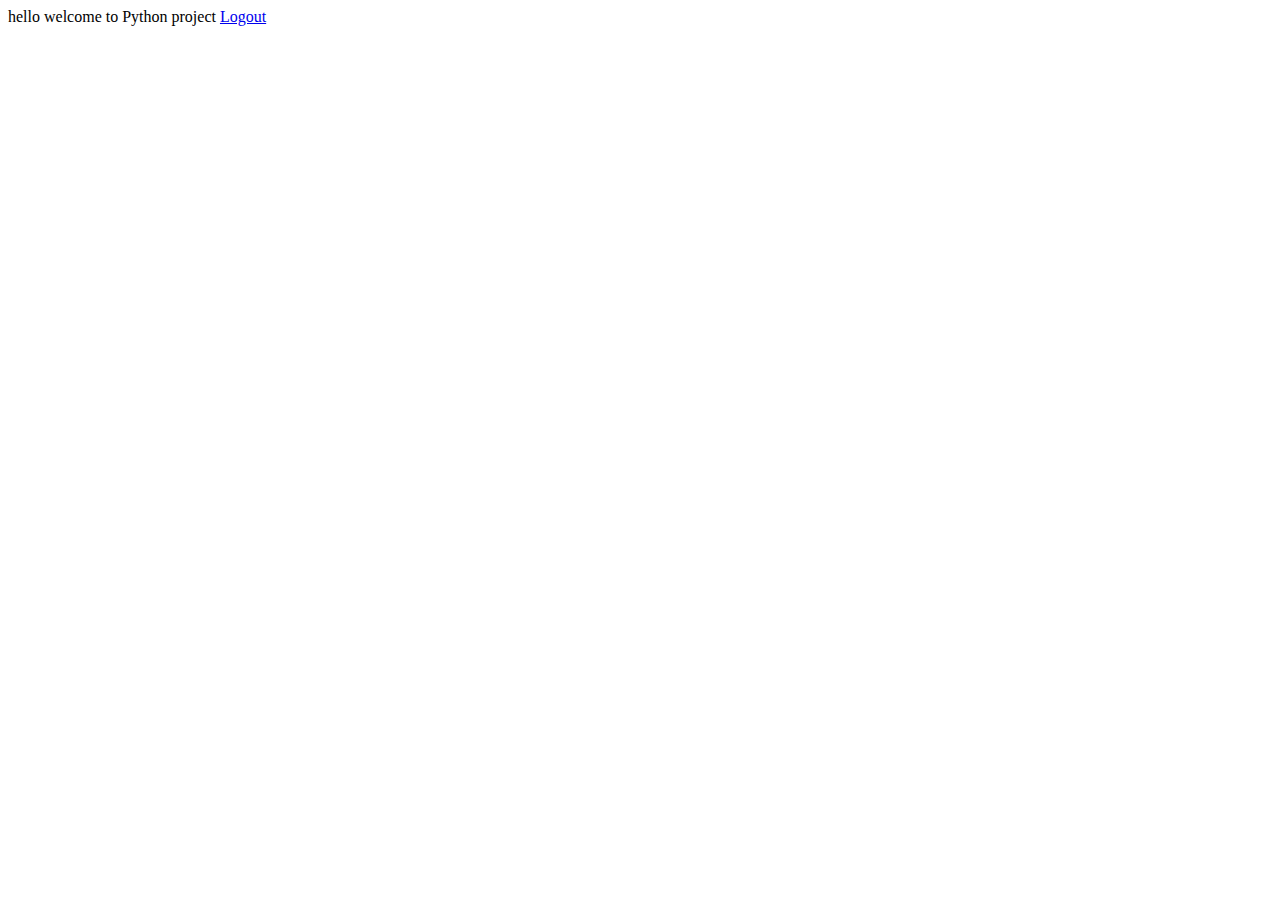
<file: clz Project/flask/templates/index.html>
<!DOCTYPE html>
<html lang="en">

<head>
    <meta charset="UTF-8">
    <meta name="viewport" content="width=device-width, initial-scale=1.0">
    <title>Document</title>
</head>

<body>


    hello welcome to Python project
    <a href="{{ url_for('logout') }}" class="btn btn-danger"> Logout </a>


</body>

</html>
</file>
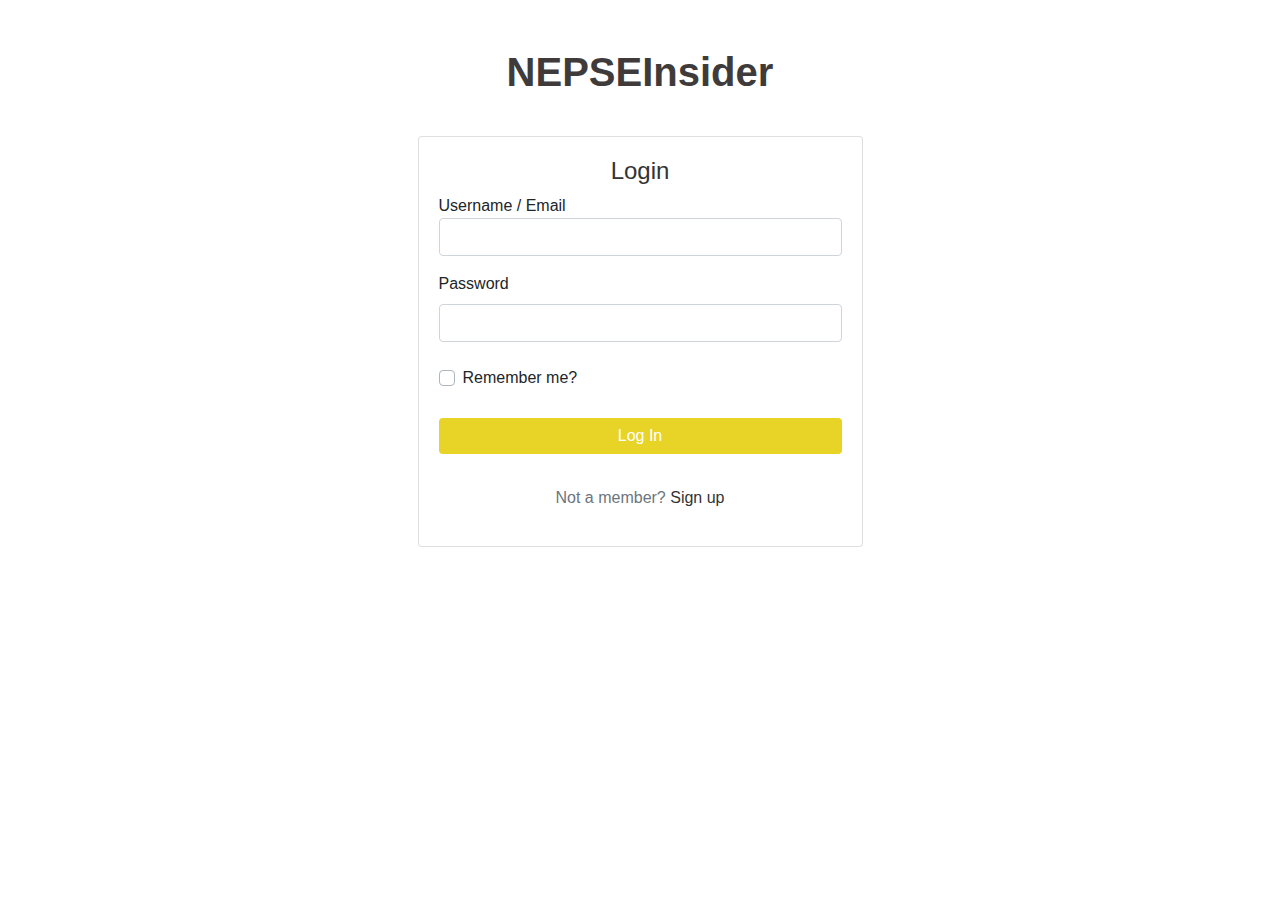
<file: clz Project/flask/templates/login.html>
<!DOCTYPE html>
<html>

<head>
    <title>NEPSEInsider:login</title>
</head>

<link href="https://stackpath.bootstrapcdn.com/bootstrap/4.5.2/css/bootstrap.min.css" rel="stylesheet">
<link href="https://cdn.jsdelivr.net/npm/bootstrap@5.0.2/dist/css/bootstrap.min.css" rel="stylesheet"
    integrity="sha384-EVSTQN3/azprG1Anm3QDgpJLIm9Nao0Yz1ztcQTwFspd3yD65VohhpuuCOmLASjC" crossorigin="anonymous">

<style>
    body {
        background: #ffffff !important;
        font-family: 'Muli', sans-serif;

    }

    h1 {
        color: #3f3b3b;
        padding-bottom: 2rem;
        font-weight: bold;
    }

    h4 {
        color: #333
    }

    a {
        color: #333;
    }

    a:hover {
        color: #E8D426;
        text-decoration: none;
    }

    .form-control:focus {

        color: #000;
        background-color: #fff;
        border: 2px solid #E8D426;
        outline: 0;
        box-shadow: none;

    }

    .btn {
        background: #E8D426;
        border: #E8D426;
    }

    .btn:hover {
        background: #E8D426;
        border: #E8D426;
    }
</style>

<body>
    <div class="pt-5">
        <h1 class="text-center">NEPSEInsider</h1>

        <div class="container">
            <div class="row">
                <div class="col-md-5 mx-auto">
                    <div class="card card-body">

                        <form id="submitForm" method="POST" data-parsley-validate=""
                            data-parsley-errors-messages-disabled="true" novalidate="" _lpchecked="1"><input
                                type="hidden" name="_csrf" value="7635eb83-1f95-4b32-8788-abec2724a9a4">
                            <center>
                                <h4>Login</h4>
                            </center>
                            <div class="form-group required">
                                <lSabel for="username">Username / Email</lSabel>
                                <input type="text" class="form-control" id="username" required="" name="username"
                                    value="">
                            </div>
                            <div class="form-group required">
                                <label class="d-flex flex-row align-items-center" for="password">Password
                                </label> <input type="password" class="form-control" required="" id="password"
                                    name="password" value="">
                            </div>
                            <div class="form-group mt-4 mb-4">
                                <div class="custom-control custom-checkbox">
                                    <input type="checkbox" class="custom-control-input" id="remember-me"
                                        name="remember-me" data-parsley-multiple="remember-me">
                                    <label class="custom-control-label" for="remember-me">Remember me?</label>
                                </div>
                            </div>
                            <div class="form-group pt-1">
                                <button class="btn btn-primary btn-block" type="submit">Log In</button>
                            </div>
                        </form>
                        <p class="small-xl pt-3 text-center">
                            <span class="text-muted">Not a member?</span>
                            <a href="{{ url_for('signup') }}"> Sign up</a>
                        </p>
                    </div>
                </div>
            </div>
        </div>
    </div>


</body>

</html>
</file>
